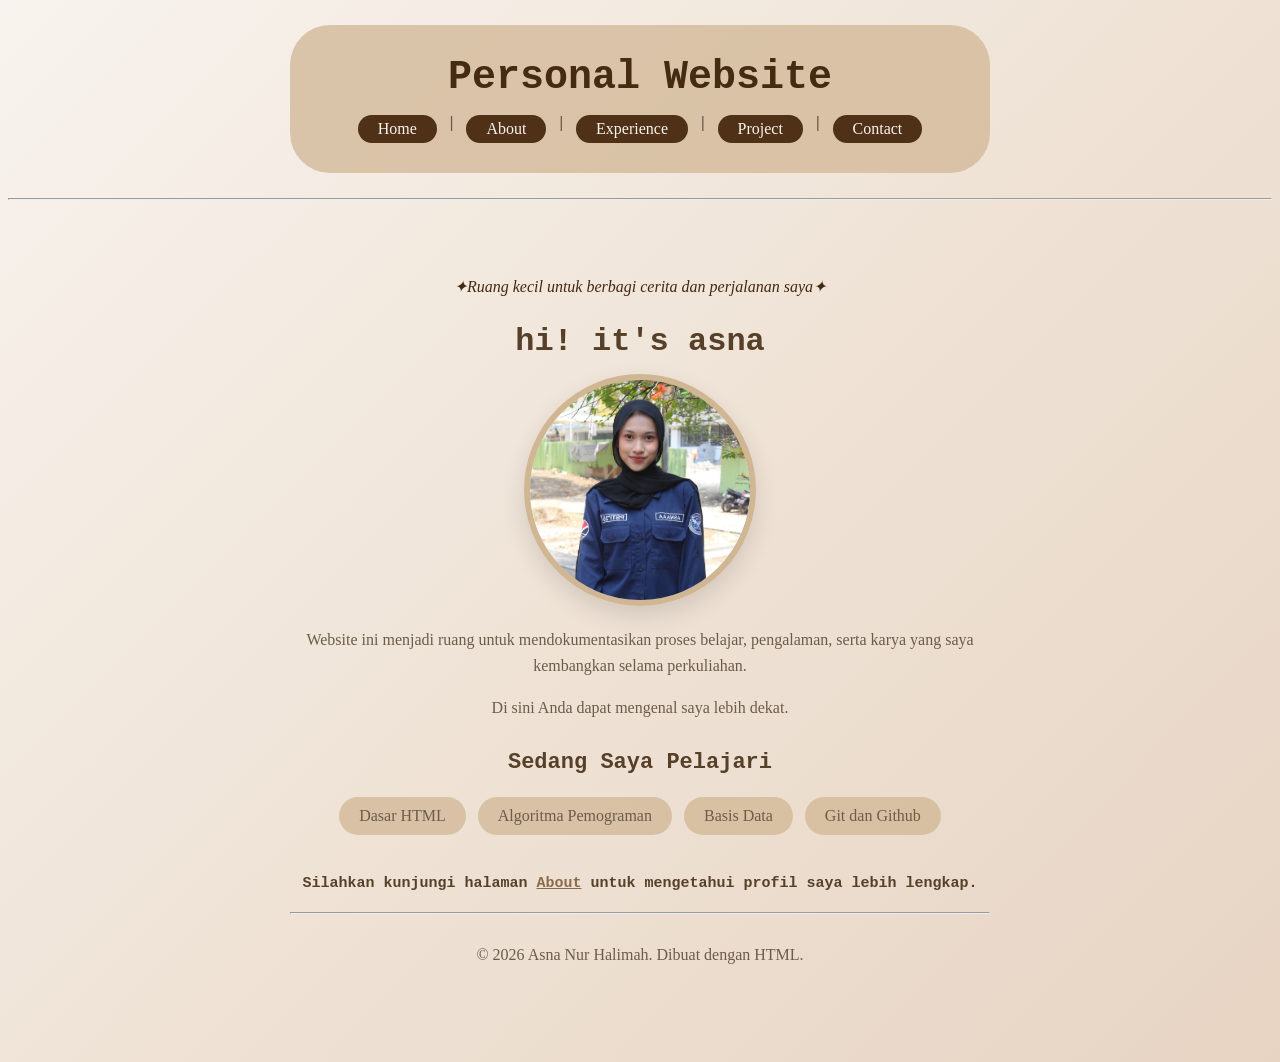
<file: index.html>
<!DOCTYPE html> 
<html lang="id"> 

    <head>
         <meta charset="UTF-8"> 
         <meta name="viewport" content="width=device-width, initial-scale=1.0">        
         <link rel="stylesheet" href="style.css">
    </head>

         <body>
            <header>
            <h1>Personal Website</h1> 
        <div class="menu">
            <a href="index.html">Home</a> |
            <a href="About.html">About</a> |
            <a href="Experience.html">Experience</a> |
            <a href="Project.html">Project</a> |
            <a href="Contact.html">Contact</a>
        </div>
        </header>
            <hr />

            <div class="profil">
                <div class="profil-text">              
                 <p class="welcome"> ✦Ruang kecil untuk berbagi cerita dan perjalanan saya✦ </p>

              <h2>hi! it's asna</h2>
              <div class="profil-foto">
    <img src="foto asna5.jpeg" alt="Foto Asna Nur Halimah" id="foto-profil">
    </div>

<p>Website ini menjadi ruang untuk mendokumentasikan proses belajar, pengalaman, serta karya yang saya kembangkan selama perkuliahan.</p>
<p>Di sini Anda dapat mengenal saya lebih dekat.</p>
<h3>Sedang Saya Pelajari</h3>
    <ul class="skill">
        <li>Dasar HTML</li>
        <li>Algoritma Pemograman</li>
        <li>Basis Data</li>
        <li>Git dan Github</li>
    </ul>

<div class="profil-text">
<h4> Silahkan kunjungi halaman <a href="About.html" title="Buka halaman About">About</a> untuk mengetahui profil saya lebih lengkap. 
</h4>
    <hr />
    </div> 

<footer class="footer">
    <p>&copy; 2026 Asna Nur Halimah. Dibuat dengan HTML.</p>
</footer>

</body>
</html>
</file>
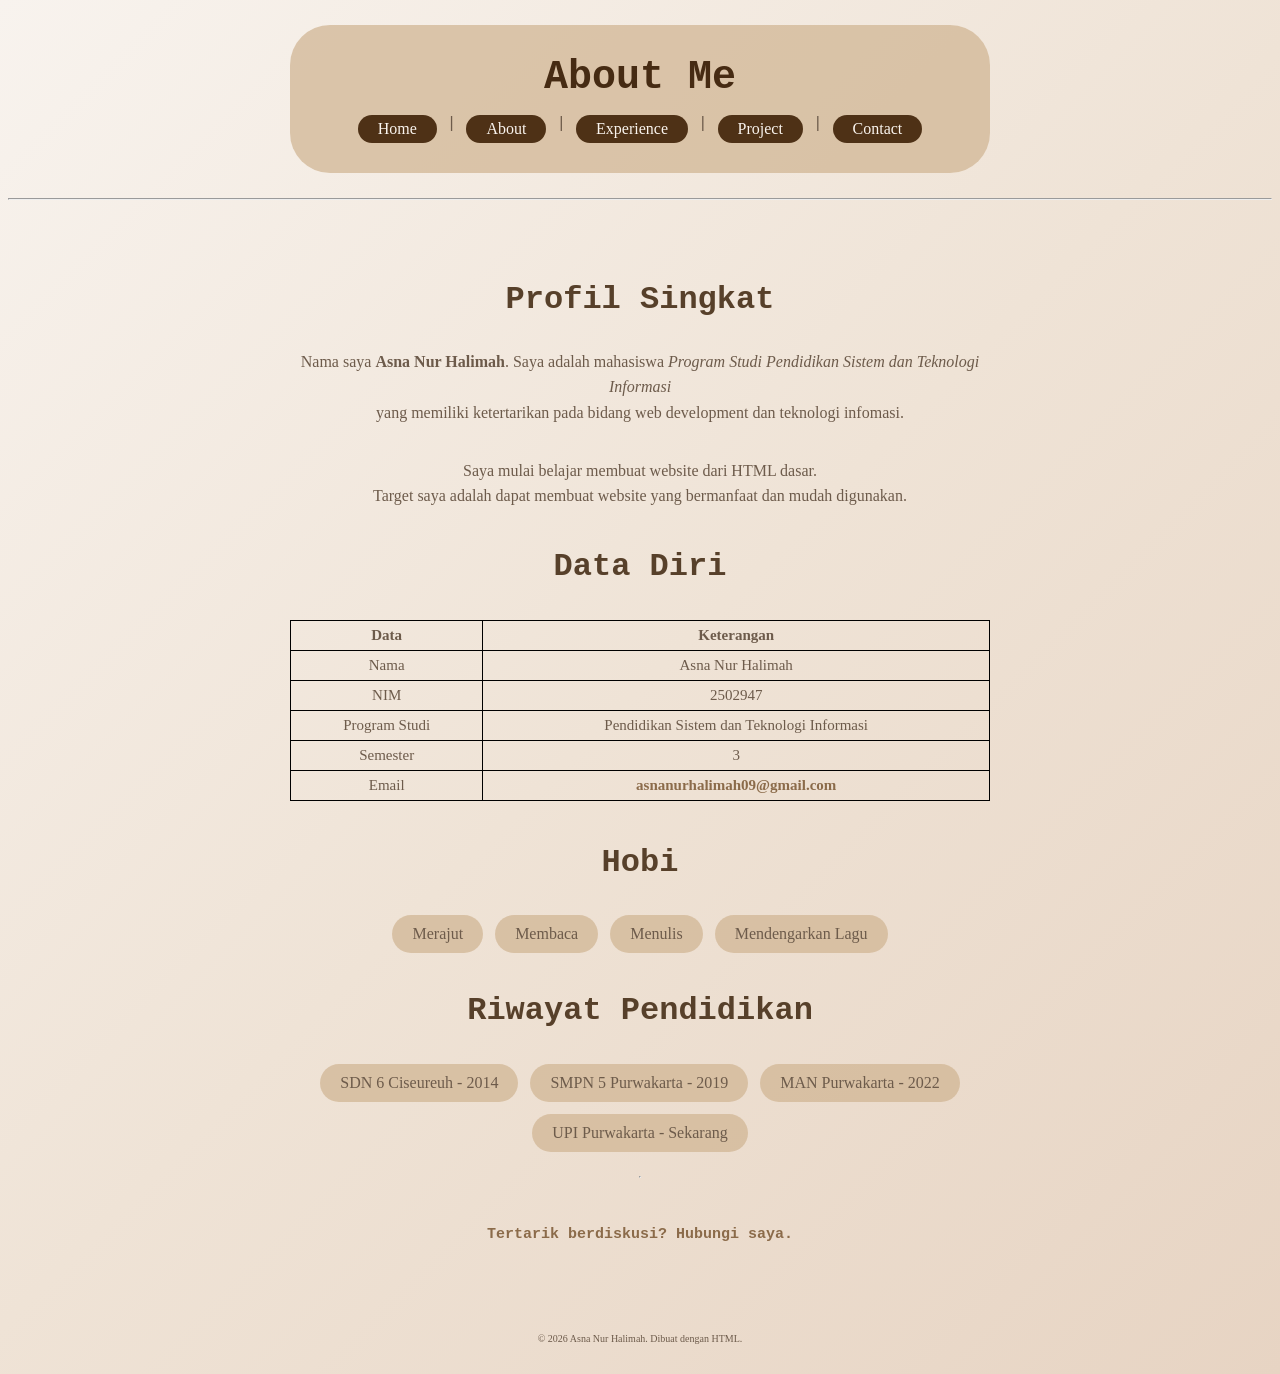
<file: About.html>
<!DOCTYPE html>
<html lang="id">
<head>
    <meta charset="UTF-8">
    <meta name="viewport" content="width=device-width, initial-scale=1.0">
    <title>Personal Website</title>
    <link rel="stylesheet" href="style.css">
</head>

<body>
    <header>
        <h1>About Me</h1>
        <div class="menu">
            <a href="index.html">Home</a> |
            <a href="About.html">About</a> |
            <a href="Experience.html">Experience</a> |
            <a href="Project.html">Project</a> |
            <a href="Contact.html">Contact</a>
        </div>
    </header>
    <hr />

    <div class="page-container">
        <h2>Profil Singkat</h2>
        <p>
            Nama saya <strong>Asna Nur Halimah</strong>. Saya adalah mahasiswa <em>Program Studi Pendidikan Sistem dan Teknologi Informasi</em> <br>yang memiliki ketertarikan pada bidang web development dan teknologi infomasi.
        </p>
        <p>
            Saya mulai belajar membuat website dari HTML dasar.<br>Target saya adalah dapat membuat website yang bermanfaat dan mudah digunakan.
        </p>

        <h2>Data Diri</h2>
        <div class="table-wrap">
            <table class="info-table">
                <tr>
                    <th>Data</th>
                    <th>Keterangan</th>
                </tr>
                <tr>
                    <td>Nama</td>
                    <td>Asna Nur Halimah</td>
                </tr>
                <tr>
                    <td>NIM</td>
                    <td>2502947</td>
                </tr>
                <tr>
                    <td>Program Studi</td>
                    <td>Pendidikan Sistem dan Teknologi Informasi</td>
                </tr>
                <tr>
                    <td>Semester</td>
                    <td>3</td>
                </tr>
                <tr>
                    <td>Email</td>
                    <td><a href="mailto:asnanurhalimah09@gmail.com">asnanurhalimah09@gmail.com</a></td>
                </tr>
            </table>
        </div>

        <h2>Hobi</h2>
        <ul class="pill-list">
            <li>Merajut</li>
            <li>Membaca</li>
            <li>Menulis</li>
            <li>Mendengarkan Lagu</li>
        </ul>

        <h2>Riwayat Pendidikan</h2>
        <ul class="pill-list">
            <li>SDN 6 Ciseureuh - 2014</li>
            <li>SMPN 5 Purwakarta - 2019</li>
            <li>MAN Purwakarta - 2022</li>
            <li>UPI Purwakarta - Sekarang</li>
        </ul>

        <hr />
        <h4><a href="Contact.html" title="contact">Tertarik berdiskusi? Hubungi saya.</a></h4>
    </div>

    <footer class="footer">
        <p>&copy; 2026 Asna Nur Halimah. Dibuat dengan HTML.</p>
    </footer>
</body>
</html>
</file>
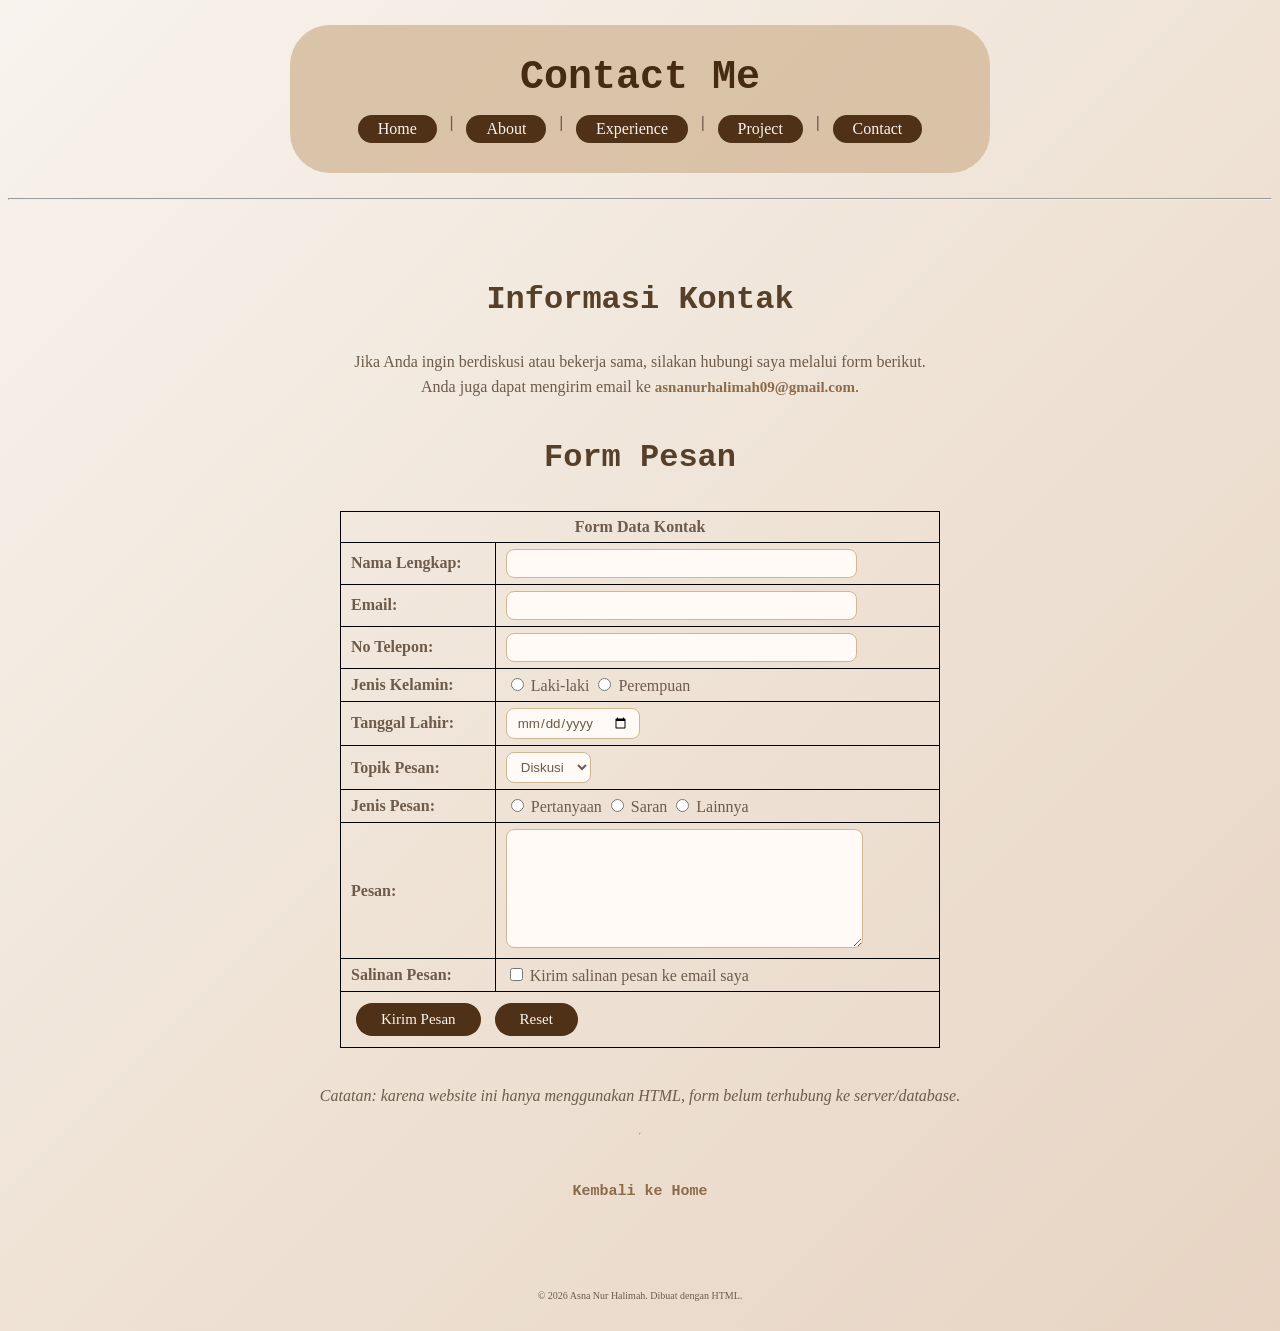
<file: Contact.html>
<!DOCTYPE html>
<html lang="id">
<head>
    <meta charset="UTF-8">
    <meta name="viewport" content="width=device-width, initial-scale=1.0">
    <title>Personal Website</title>
    <link rel="stylesheet" href="style.css">
</head>

<body>
    <header>
        <h1>Contact Me</h1>
        <div class="menu">
            <a href="index.html">Home</a> |
            <a href="About.html">About</a> |
            <a href="Experience.html">Experience</a> |
            <a href="Project.html">Project</a> |
            <a href="Contact.html">Contact</a>
        </div>
    </header>
    <hr />

    <div class="page-container">
        <h2>Informasi Kontak</h2>
        <p>
            Jika Anda ingin berdiskusi atau bekerja sama, silakan hubungi saya melalui form berikut.
            <br>Anda juga dapat mengirim email ke <a href="mailto:asnanurhalimah09@gmail.com">asnanurhalimah09@gmail.com</a>.
        </p>

        <h2>Form Pesan</h2>
        <form class="contact-form">
            <div class="table-wrap">
                <table>
                    <tr>
                        <th colspan="2">Form Data Kontak</th>
                    </tr>
                    <tr>
                        <td align="right"><b>Nama Lengkap:</b></td>
                        <td><input type="text" name="nama" size="40" /></td>
                    </tr>
                    <tr>
                        <td align="right"><b>Email:</b></td>
                        <td><input type="email" name="email" size="40" /></td>
                    </tr>
                    <tr>
                        <td align="right"><b>No Telepon:</b></td>
                        <td><input type="tel" name="no_telepon" size="40" /></td>
                    </tr>
                    <tr>
                        <td align="right"><b>Jenis Kelamin:</b></td>
                        <td>
                            <input type="radio" name="jk" value="L" /> Laki-laki
                            <input type="radio" name="jk" value="P" /> Perempuan
                        </td>
                    </tr>
                    <tr>
                        <td align="right"><b>Tanggal Lahir:</b></td>
                        <td><input type="date" name="tanggal_lahir" /></td>
                    </tr>
                    <tr>
                        <td align="right"><b>Topik Pesan:</b></td>
                        <td>
                            <select name="topik_pesan">
                                <option>Diskusi</option>
                            </select>
                        </td>
                    </tr>
                    <tr>
                        <td align="right"><b>Jenis Pesan:</b></td>
                        <td>
                            <input type="radio" name="jenis_pesan" value="Pertanyaan" /> Pertanyaan
                            <input type="radio" name="jenis_pesan" value="Saran" /> Saran
                            <input type="radio" name="jenis_pesan" value="Lainnya" /> Lainnya
                        </td>
                    </tr>
                    <tr>
                        <td align="right"><b>Pesan:</b></td>
                        <td><textarea name="pesan" rows="7" cols="40"></textarea></td>
                    </tr>
                    <tr>
                        <td align="right"><b>Salinan Pesan:</b></td>
                        <td><input type="checkbox" name="salinan" /> Kirim salinan pesan ke email saya</td>
                    </tr>
                    <tr>
                        <td colspan="2" align="center">
                            <input type="submit" value="Kirim Pesan">
                            <input type="submit" value="Reset">
                        </td>
                    </tr>
                </table>
            </div>
        </form>

        <p class="contact-note">
            <em>Catatan: karena website ini hanya menggunakan HTML, form belum terhubung ke server/database.</em>
        </p>

        <hr />
        <h4><a href="index.html" title="Home">Kembali ke Home</a></h4>
    </div>

    <footer class="footer">
        <p>&copy; 2026 Asna Nur Halimah. Dibuat dengan HTML.</p>
    </footer>
</body>
</html>
</file>
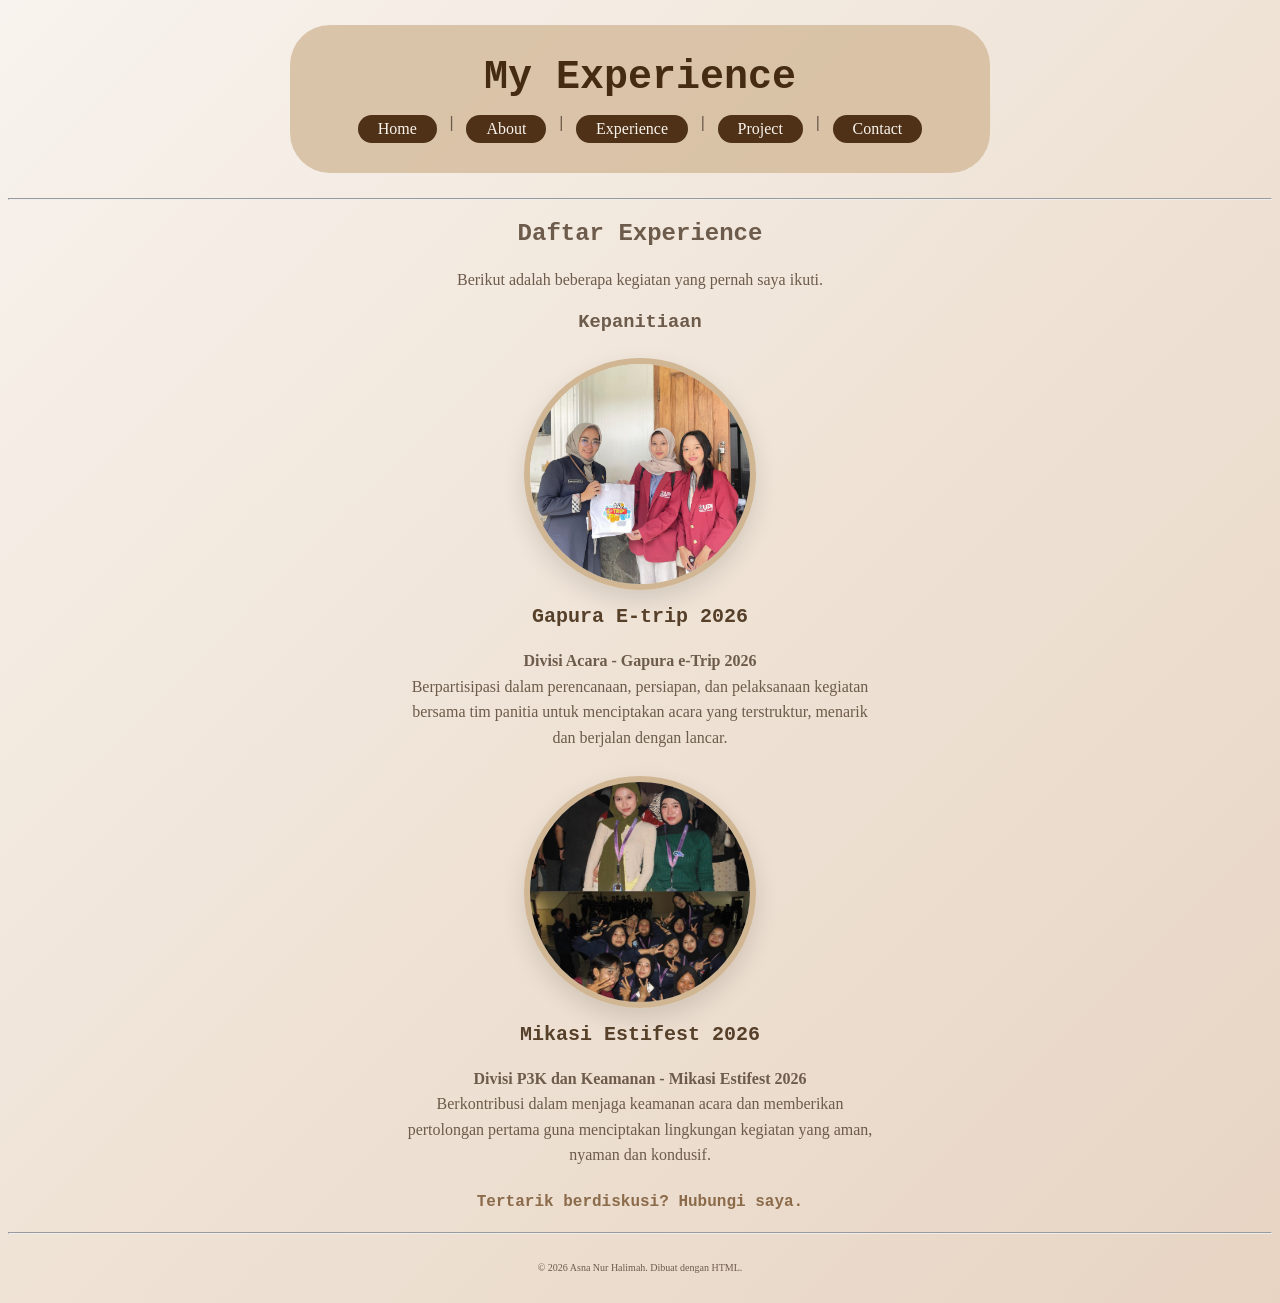
<file: Experience.html>
<!DOCTYPE html>
<html lang="id">
<head>
    <meta charset="UTF-8">
    <meta name="viewport" content="width=device-width, initial-scale=1.0">
    <title>Personal Website</title>
    <link rel="stylesheet" href="style.css">
</head>

<body>
    <header>
        <h1>My Experience</h1>
        <div class="menu">
            <a href="index.html">Home</a> |
            <a href="About.html">About</a> |
            <a href="Experience.html">Experience</a> |
            <a href="Project.html">Project</a> |
            <a href="Contact.html">Contact</a>
        </div>
    </header>
    <hr />

    <div class="container">
        <h2>Daftar Experience</h2>
        <p>Berikut adalah beberapa kegiatan yang pernah saya ikuti.</p>
        <h3>Kepanitiaan</h3>
    </div>

    <div class="project-card">
        <img src="Foto Gapura E-trip.jpeg" alt="Foto Gapura E-trip 2026" class="project-foto">
        <h3>Gapura E-trip 2026</h3>
        <p>
            <b>Divisi Acara - Gapura e-Trip 2026</b><br>
            Berpartisipasi dalam perencanaan, persiapan, dan pelaksanaan kegiatan bersama tim panitia untuk menciptakan acara yang terstruktur, menarik dan berjalan dengan lancar.
        </p>
    </div>

    <div class="project-card">
        <img src="Foto Mikasi estifest.jpeg" alt="Foto Mikasi Estifest 2026" class="project-foto">
        <h3>Mikasi Estifest 2026</h3>
        <p>
            <b>Divisi P3K dan Keamanan - Mikasi Estifest 2026</b><br>
            Berkontribusi dalam menjaga keamanan acara dan memberikan pertolongan pertama guna menciptakan lingkungan kegiatan yang aman, nyaman dan kondusif.
        </p>
    </div>

    <div class="container">
        <h4><a href="Contact.html" title="contact">Tertarik berdiskusi? Hubungi saya.</a></h4>
    </div>
    <hr />

    <footer class="footer">
        <p>&copy; 2026 Asna Nur Halimah. Dibuat dengan HTML.</p>
    </footer>
</body>
</html>
</file>
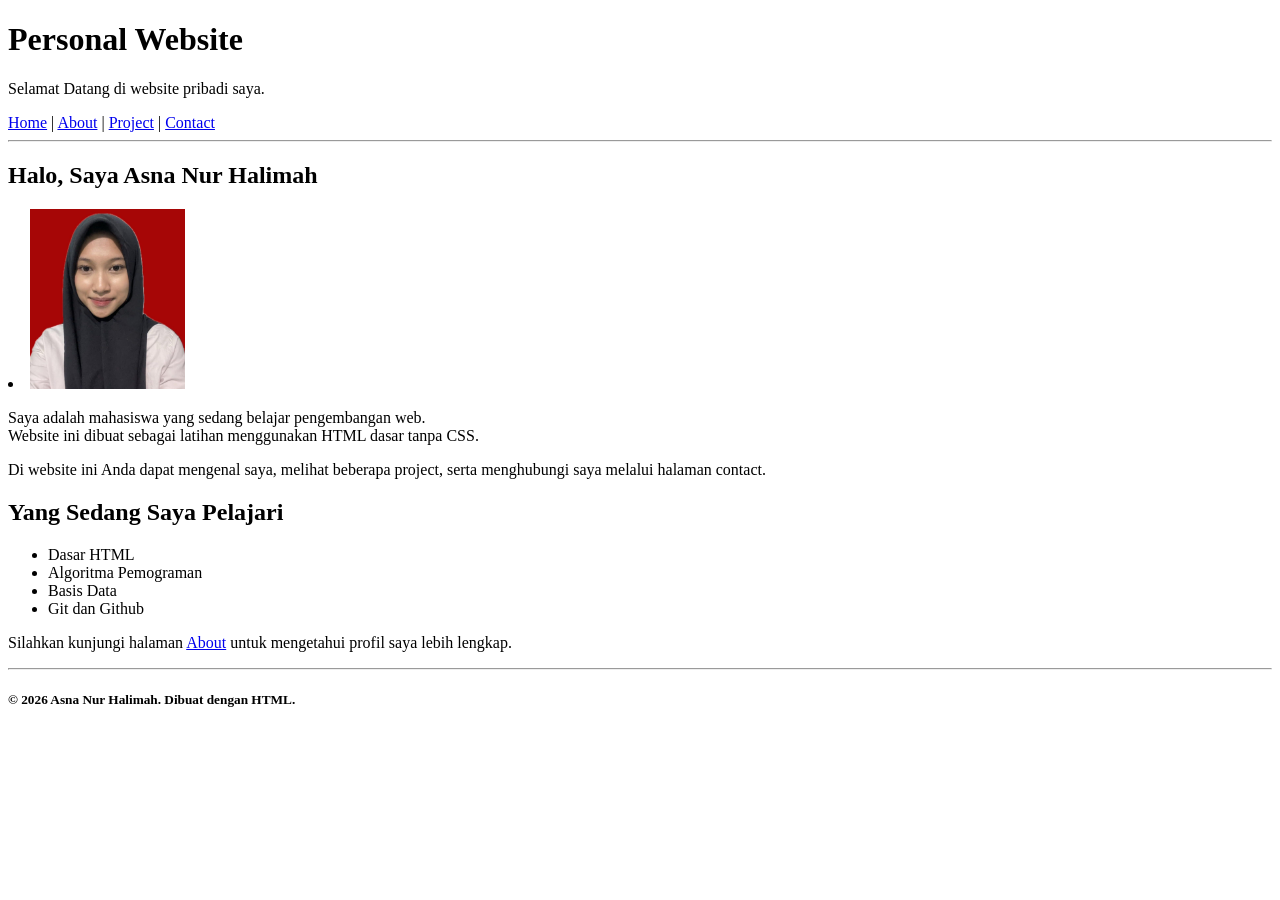
<file: Home.html>
<!DOCTYPE html> 
<html lang="id"> 
    <head>
         <meta charset="UTF-8"> 
         <title>Personal Website</title>
        </head>
         <body>
            <h1>Personal Website</h1> 
                <p>
                 Selamat Datang di website pribadi saya.   
                </p>
            <a href="Home.html">Home</a> |
            <a href="About.html">About</a> |
            <a href="Project.html">Project</a> |
            <a href="Contact.html">Contact</a>
            <hr />
              <h2>Halo, Saya Asna Nur Halimah</h2>
<li>
<img src="assets\Foto Asna.jpeg" alt="Foto Profil" height="180">
</li>
<p>
    Saya adalah mahasiswa yang sedang belajar pengembangan web. <br>Website ini dibuat sebagai latihan menggunakan HTML dasar tanpa CSS. 
 </p>
 <p>
    Di website ini Anda dapat mengenal saya, melihat beberapa project, serta menghubungi saya melalui halaman contact. 
</p>
<h2>Yang Sedang Saya Pelajari</h2>
    <ul>
        <li>Dasar HTML</li>
        <li>Algoritma Pemograman</li>
        <li>Basis Data</li>
        <li>Git dan Github</li>
    </ul>
    <p>
      Silahkan kunjungi halaman <a href="About.html" title="Buka halaman About">About</a> untuk mengetahui profil saya lebih lengkap. 
    </p>
<hr />
<p>
    <h5>&copy; 2026 Asna Nur Halimah. Dibuat dengan HTML.</h5>
    </p>
</body>
</html>
</file>
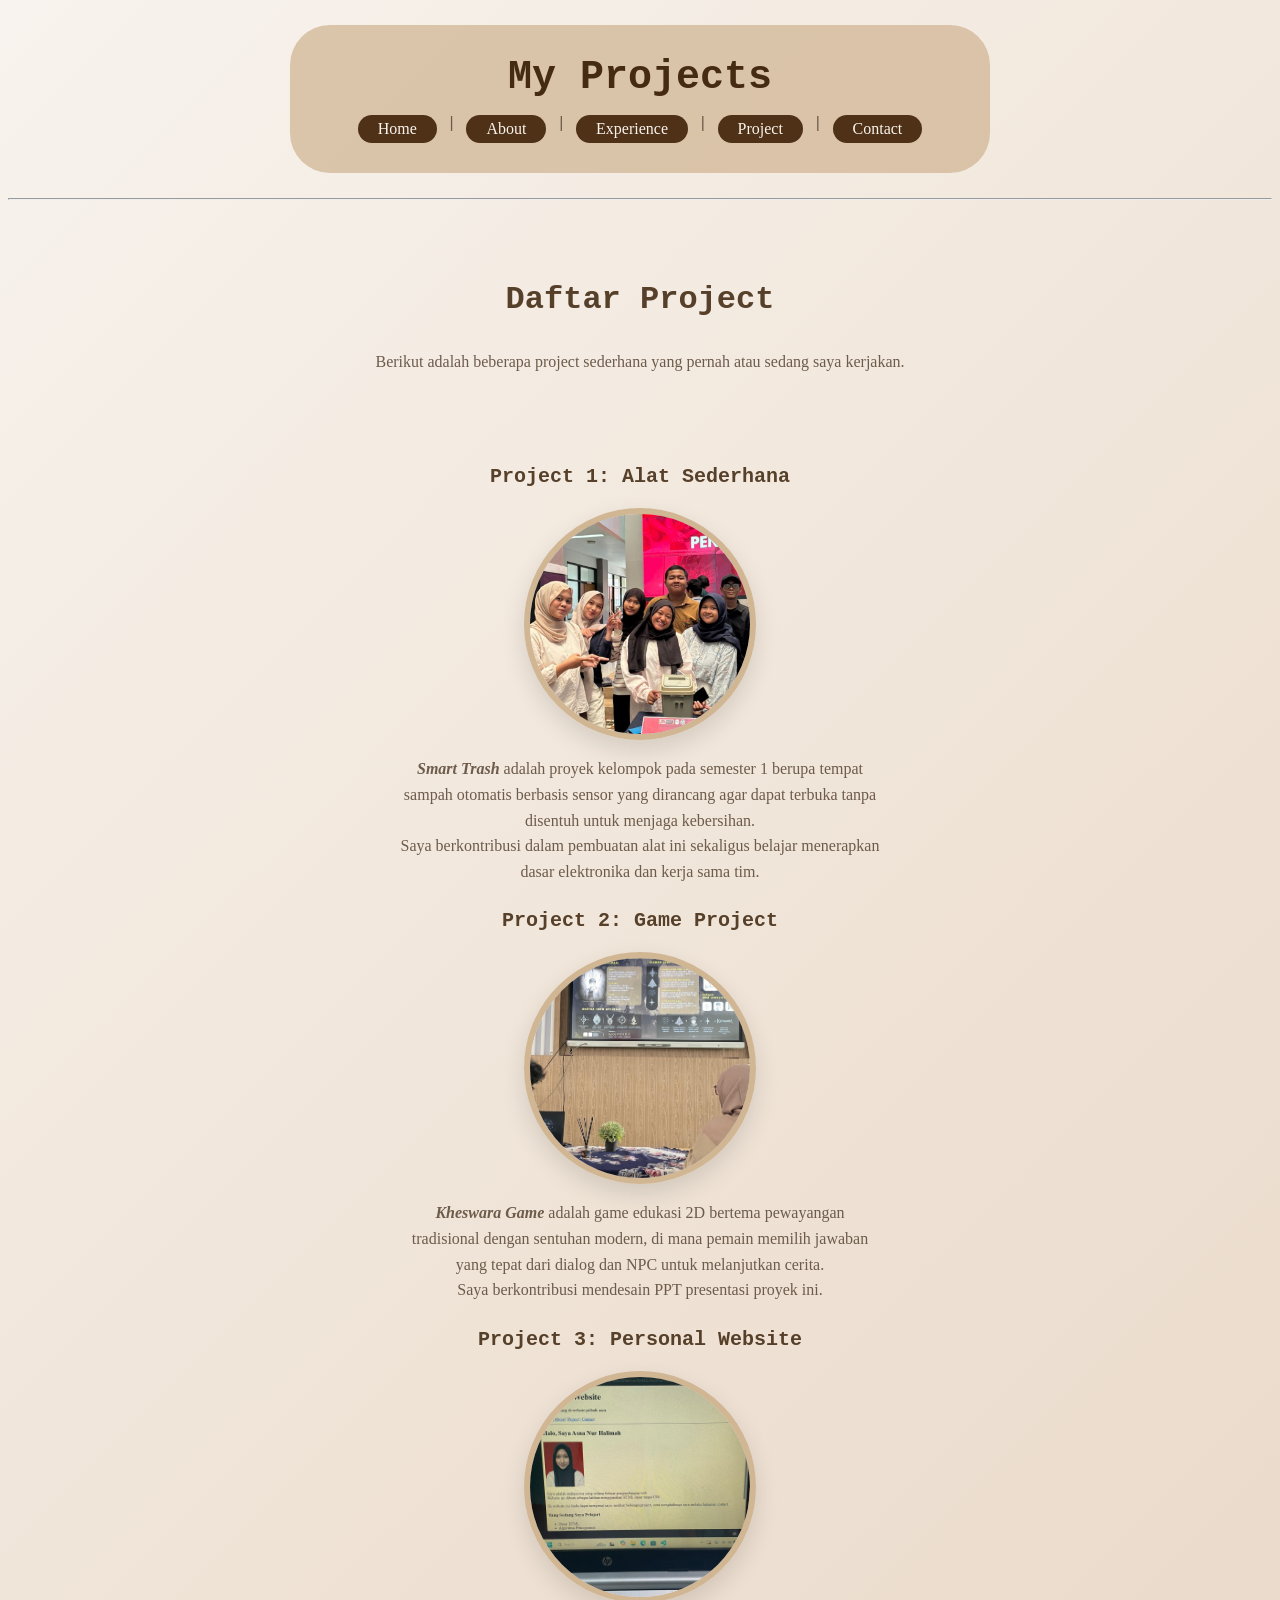
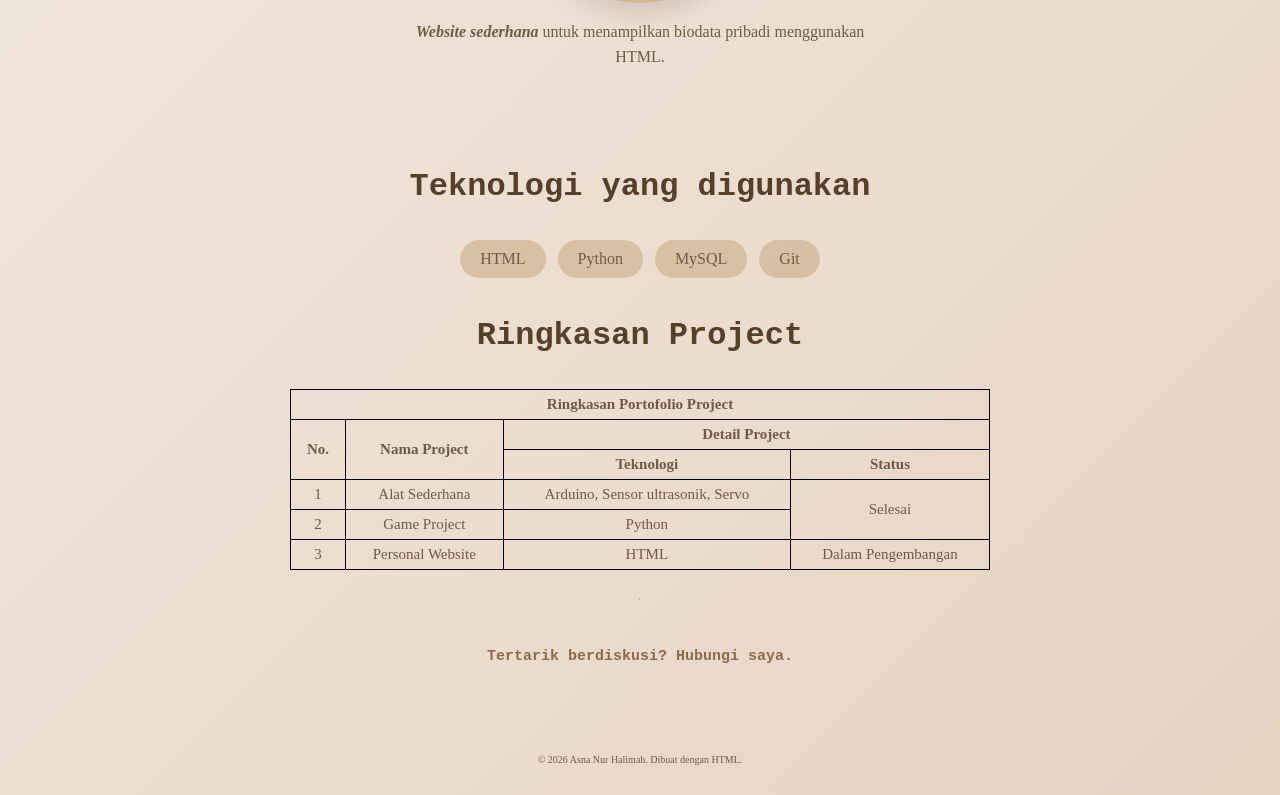
<file: Project.html>
<!DOCTYPE html>
<html lang="id">
<head>
    <meta charset="UTF-8">
    <meta name="viewport" content="width=device-width, initial-scale=1.0">
    <title>Personal Website</title>
    <link rel="stylesheet" href="style.css">
</head>

<body>
    <header>
        <h1>My Projects</h1>
        <div class="menu">
            <a href="index.html">Home</a> |
            <a href="About.html">About</a> |
            <a href="Experience.html">Experience</a> |
            <a href="Project.html">Project</a> |
            <a href="Contact.html">Contact</a>
        </div>
    </header>
    <hr />

    <div class="page-container">
        <h2>Daftar Project</h2>
        <p>Berikut adalah beberapa project sederhana yang pernah atau sedang saya kerjakan.</p>
    </div>

    <div class="project-card">
        <h3>Project 1: Alat Sederhana</h3>
        <img src="Smart Trash.jpeg" alt="Foto Smart Trash" class="project-foto">
        <p>
            <em><b>Smart Trash</b></em> adalah proyek kelompok pada semester 1 berupa tempat sampah otomatis berbasis sensor yang dirancang agar dapat terbuka tanpa disentuh untuk menjaga kebersihan.
            <br>Saya berkontribusi dalam pembuatan alat ini sekaligus belajar menerapkan dasar elektronika dan kerja sama tim.
        </p>
    </div>

    <div class="project-card">
        <h3>Project 2: Game Project</h3>
        <img src="personal web.jpeg" alt="Foto Kheswara Game" class="project-foto">
        <p>
            <em><b>Kheswara Game</b></em> adalah game edukasi 2D bertema pewayangan tradisional dengan sentuhan modern, di mana pemain memilih jawaban yang tepat dari dialog dan NPC untuk melanjutkan cerita.
            <br>Saya berkontribusi mendesain PPT presentasi proyek ini.
        </p>
    </div>

    <div class="project-card">
        <h3>Project 3: Personal Website</h3>
        <img src="kheswara.jpeg" alt="Foto Personal Website" class="project-foto">
        <p>
            <em><b>Website sederhana</b></em> untuk menampilkan biodata pribadi menggunakan HTML.
        </p>
    </div>

    <div class="page-container">
        <h2>Teknologi yang digunakan</h2>
        <ul class="pill-list">
            <li>HTML</li>
            <li>Python</li>
            <li>MySQL</li>
            <li>Git</li>
        </ul>

        <h2>Ringkasan Project</h2>
        <div class="table-wrap">
            <table class="info-table">
                <tr>
                    <th colspan="4">Ringkasan Portofolio Project</th>
                </tr>
                <tr>
                    <th rowspan="2">No.</th>
                    <th rowspan="2">Nama Project</th>
                    <th colspan="2">Detail Project</th>
                </tr>
                <tr>
                    <th>Teknologi</th>
                    <th>Status</th>
                </tr>
                <tr>
                    <td>1</td>
                    <td>Alat Sederhana</td>
                    <td>Arduino, Sensor ultrasonik, Servo</td>
                    <td rowspan="2">Selesai</td>
                </tr>
                <tr>
                    <td>2</td>
                    <td>Game Project</td>
                    <td>Python</td>
                </tr>
                <tr>
                    <td>3</td>
                    <td>Personal Website</td>
                    <td>HTML</td>
                    <td>Dalam Pengembangan</td>
                </tr>
            </table>
        </div>

        <hr />
        <h4><a href="Contact.html" title="contact">Tertarik berdiskusi? Hubungi saya.</a></h4>
    </div>

    <footer class="footer">
        <p>&copy; 2026 Asna Nur Halimah. Dibuat dengan HTML.</p>
    </footer>
</body>
</html>
</file>
<file: style.css>
/* Body */
body{
    background: linear-gradient(135deg, #f8f3ee, #efe3d6, #e7d4c3);
    color: #6D5B4B;
    text-align:center;
    font-family: "Courier New", serif;
}

/* Header */
header{
    display:flex;
    flex-direction:column;
    align-items:center;
    justify-content:center;
    margin:25px auto;
    padding:30px 50px;
    max-width:600px;
    background:#d1b694bb;
    border-radius:40px;
}

h1{
    margin:0 0 15px 0;
    color:#462b13;
    font-size:40px;
}

/* Menu navigasi */
.menu{
    display:flex;
    flex-wrap:wrap;
    justify-content:center;
    gap:10px;
}

.menu a{
    text-decoration:none;
    color:#422913;
    font-family: "poppins", serif;
    font-size:16px;
}

.menu a{
    background:#4e3116;
    color:#faf4ee;
    padding:5px 20px;
    border-radius:50px;
    text-decoration:none;
}

.menu a:hover{
    color:#fffefd;
    background:#6b6a6a;
    transform:translateY(-3px) scale(1.05);
}

/* Home: layout profil */
.profil{
    display:flex;
    flex-direction:column;
    align-items:center;
    gap:25px;
    padding:50px 20px;
    max-width:700px;
    margin:0 auto;
    animation: fadeBody 1s ease;
}

.profil-text{
    width:100%;
}

.welcome{
    font-size:18px;
    color:#422913;
    font-style:italic;
    margin-bottom:20px;
}

/* Home: foto profil */
.profil-foto{
    flex:1;
    text-align:center;
    animation: fotoMuncul 2s ease;
}

#foto-profil{
    width:220px;
    height:220px;
    object-fit:cover;
    border-radius:50%;
    border:6px solid #d1b694;
    box-shadow:0 10px 25px rgba(0,0,0,0.12);
    transition:0.4s;
}

#foto-profil:hover{
    transform:scale(1.05);
}

/* Home: teks profil */
.profil-text h2{
    font-size:32px;
    line-height:1.4;
    margin-top:20px;
    margin-bottom:10px;
    color:#57402a;
}

.profil-text p{
    font-family: "poppins", serif;
    font-size:16px;
    line-height:1.6;
}

.profil-text h3{
    margin-top:30px;
    color:#57402a;
    font-size:22px;
}

.profil-text h4{
    margin-top:40px;
    color:#57402a;
    font-size:15px;
}

.profil-text h4{
    margin-top:40px;
    color:#57402a;
    font-size:15px;
}

.profil-text a{
    color:#8b6b4a;
    font-weight:bold;
    font-size:15px;
}

/* Home: daftar skill */
.skill{
    display:flex;
    flex-wrap:wrap;
    font-family: "poppins", serif;
    justify-content:center;
    gap:12px;
    list-style:none;
    padding:0;
    margin-top:20px;
}

.skill li{
    background:#d1b694bb;
    padding:10px 20px;
    border-radius:20px;
    font-size:16px;
}

/* Animasi */
@keyframes fotoMuncul{
    from{
        opacity:0;
        transform:translateY(20px) scale(0.95);
    }
    to{
        opacity:1;
        transform:translateY(0) scale(1);
    }
}

@keyframes fadeBody{
    from{ opacity:0; }
    to{ opacity:1; }
}

/* Teks dan link di container dan project */
.container p{
    font-family: "poppins", serif;
    font-size:16px;
    line-height:1.6;
    text-align:center;
}

.container a,
.project-card a{
    color:#8b6b4a;
    font-weight:bold;
    text-decoration:none;
}

.container a:hover,
.project-card a:hover{
    color:#57402a;
}

/* Container halaman lain */
.page-container{
    display:flex;
    flex-direction:column;
    max-width:700px;
    margin:0 auto;
    padding:50px 20px;
    animation: fadeBody 1s ease;
}

.page-container h2{
    font-size:32px;
    line-height:1.4;
    margin-top:20px;
    margin-bottom:10px;
    color:#57402a;
}

.page-container h3{
    margin-top:30px;
    color:#57402a;
    font-size:22px;
}

.page-container > p{
    font-family:'poppins', serif;
    font-size:16px;
    line-height:1.6;
}

.page-container h4{
    margin-top:40px;
    color:#57402a;
    font-size:15px;
}

.page-container a{
    color:#8b6b4a;
    font-weight:bold;
    font-size:15px;
    text-decoration:none;
}

.page-container a:hover{
    color:#57402a;
}

/* List pill: hobi, pendidikan, teknologi */
.pill-list{
    display:flex;
    flex-wrap:wrap;
    font-family:'poppins', serif;
    justify-content:center;
    gap:12px;
    list-style:none;
    padding:0;
    margin-top:20px;
}

.pill-list li{
    background:#d1b694bb;
    padding:10px 20px;
    border-radius:20px;
    font-size:16px;
}

/* Tabel info */
.table-wrap{
    width:100%;
    overflow-x:auto;
    margin:20px auto;
}

.info-table{
    width:100%;
    min-width:380px;
    border-collapse:collapse;
    font-family:'poppins', serif;
    font-size:15px;
}

.info-table th,
.info-table td{
    border:1px solid #000;
    padding:6px 10px;
}

.info-table th{
    font-weight:bold;
}

/* Experience dan Project */
.project-card{
    margin:25px auto;
    max-width:480px;
    text-align:center;
}

.project-card h3{
    margin-top:0;
    color:#57402a;
    font-size:20px;
}

.project-card p{
    font-family:'poppins', serif;
    font-size:16px;
    line-height:1.6;
    text-align:center;
}

.project-foto{
    width:220px;
    height:220px;
    object-fit:cover;
    border-radius:50%;
    border:6px solid #d1b694;
    box-shadow:0 10px 25px rgba(0,0,0,0.12);
    transition:0.4s;
    margin:0 auto 15px auto;
    display:block;
    animation: fotoMuncul 2s ease;
}

.project-foto:hover{
    transform:scale(1.05);
}

/* Contact: form dan tabel */
.contact-form{
    width:100%;
}

.contact-form .table-wrap{
    max-width:600px;
    margin:20px auto;
}

.contact-form table{ width:100%; }

.contact-form table{
    width:100%;
    border-collapse:collapse;
    font-family:'poppins', serif;
}

.contact-form td{ text-align:left; }

.contact-form th,
.contact-form td{
    border:1px solid #000;
    padding:6px 10px;
}

.contact-form th{
    font-weight:bold;
}

/* Contact: input dan tombol */
.contact-form input[type="text"],
.contact-form input[type="email"],
.contact-form input[type="tel"],
.contact-form input[type="date"],
.contact-form select,
.contact-form textarea{
    border:1px solid #d1b694;
    border-radius:8px;
    padding:6px 10px;
    font-family:'poppins', sans-serif;
    background:#fffaf5;
    color:#6D5B4B;
}

.contact-form input[type="submit"]{
    background:#4e3116;
    color:#faf4ee;
    border:none;
    padding:8px 25px;
    border-radius:50px;
    margin:5px;
    cursor:pointer;
    font-family:'poppins', serif;
    font-size:15px;
    transition:0.3s;
}

.contact-form input[type="submit"]:hover{
    background:#6b6a6a;
    transform:translateY(-2px) scale(1.05);
}

.contact-note{
    font-size:13px;
    font-style:italic;
    color:#6D5B4B;
    font-family:'poppins', serif;
    margin-top:15px;
}

/* Footer */
footer p{
    text-align:center;
    margin-top:0px;
    padding:20px;
    font-size:10px;
    color:#6D5B4B;
    font-family:'poppins', serif;
}

/* Responsive layar kecil */
@media (max-width:600px){
    .page-container{
        padding:30px 15px;
    }
    .info-table,
    .contact-form table{
        font-size:13px;
    }
    .info-table th,
    .info-table td,
    .contact-form th,
    .contact-form td{
        padding:8px 8px;
    }
}
</file>
